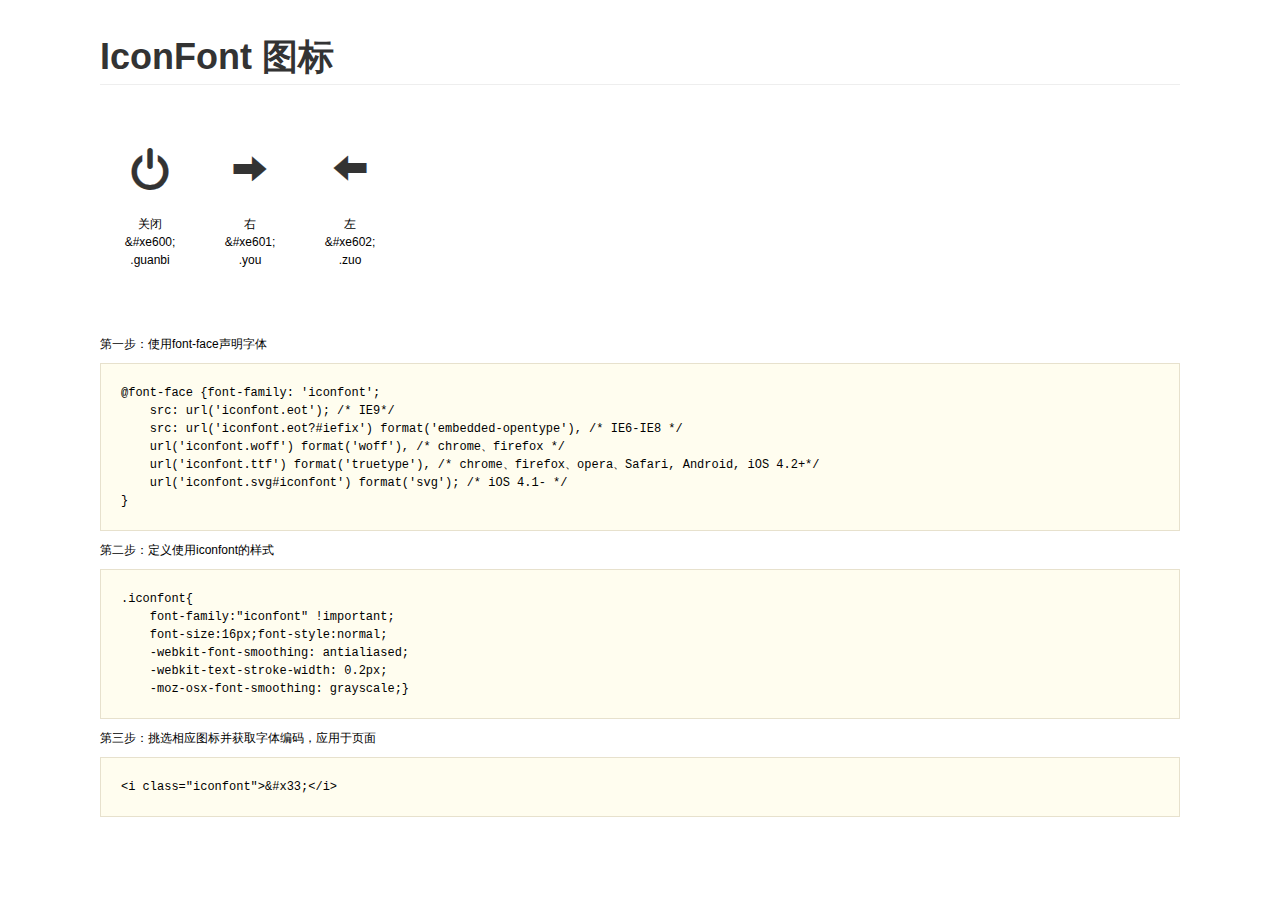
<file: static/css/iconfont/demo.html>
<!DOCTYPE html>
<html>
<head>
    <meta charset="utf-8"/>
    <title>IconFont</title>
    <link rel="stylesheet" href="demo.css">
    <link rel="stylesheet" href="iconfont.css">
</head>
<body>
    <div class="main">
        <h1>IconFont 图标</h1>
        <ul class="icon_lists clear">
            
                <li>
                <i class="icon iconfont">&#xe600;</i>
                    <div class="name">关闭</div>
                    <div class="code">&amp;#xe600;</div>
                    <div class="fontclass">.guanbi</div>
                </li>
            
                <li>
                <i class="icon iconfont">&#xe601;</i>
                    <div class="name">右</div>
                    <div class="code">&amp;#xe601;</div>
                    <div class="fontclass">.you</div>
                </li>
            
                <li>
                <i class="icon iconfont">&#xe602;</i>
                    <div class="name">左</div>
                    <div class="code">&amp;#xe602;</div>
                    <div class="fontclass">.zuo</div>
                </li>
            
        </ul>


        <div class="helps">
            第一步：使用font-face声明字体
            <pre>
@font-face {font-family: 'iconfont';
    src: url('iconfont.eot'); /* IE9*/
    src: url('iconfont.eot?#iefix') format('embedded-opentype'), /* IE6-IE8 */
    url('iconfont.woff') format('woff'), /* chrome、firefox */
    url('iconfont.ttf') format('truetype'), /* chrome、firefox、opera、Safari, Android, iOS 4.2+*/
    url('iconfont.svg#iconfont') format('svg'); /* iOS 4.1- */
}
</pre>
第二步：定义使用iconfont的样式
            <pre>
.iconfont{
    font-family:"iconfont" !important;
    font-size:16px;font-style:normal;
    -webkit-font-smoothing: antialiased;
    -webkit-text-stroke-width: 0.2px;
    -moz-osx-font-smoothing: grayscale;}
</pre>
第三步：挑选相应图标并获取字体编码，应用于页面
<pre>
&lt;i class="iconfont"&gt;&amp;#x33;&lt;/i&gt;
</pre>
        </div>

    </div>
</body>
</html>
</file>
<file: static/css/iconfont/iconfont.css>
@font-face {font-family: "iconfont";
  src: url('iconfont.eot?t=1473230076'); /* IE9*/
  src: url('iconfont.eot?t=1473230076#iefix') format('embedded-opentype'), /* IE6-IE8 */
  url('iconfont.woff?t=1473230076') format('woff'), /* chrome, firefox */
  url('iconfont.ttf?t=1473230076') format('truetype'), /* chrome, firefox, opera, Safari, Android, iOS 4.2+*/
  url('iconfont.svg?t=1473230076#iconfont') format('svg'); /* iOS 4.1- */
}

.iconfont {
  font-family:"iconfont" !important;
  font-size:16px;
  font-style:normal;
  -webkit-font-smoothing: antialiased;
  -webkit-text-stroke-width: 0.2px;
  -moz-osx-font-smoothing: grayscale;
}
.icon-guanbi:before { content: "\e600"; }
.icon-you:before { content: "\e601"; }
.icon-zuo:before { content: "\e602"; }
</file>
<file: static/css/iconfont/demo.css>
*{margin: 0;padding: 0;list-style: none;}
/*
KISSY CSS Reset
理念：1. reset 的目的不是清除浏览器的默认样式，这仅是部分工作。清除和重置是紧密不可分的。
2. reset 的目的不是让默认样式在所有浏览器下一致，而是减少默认样式有可能带来的问题。
3. reset 期望提供一套普适通用的基础样式。但没有银弹，推荐根据具体需求，裁剪和修改后再使用。
特色：1. 适应中文；2. 基于最新主流浏览器。
维护：玉伯<lifesinger@gmail.com>, 正淳<ragecarrier@gmail.com>
 */

/** 清除内外边距 **/
body, h1, h2, h3, h4, h5, h6, hr, p, blockquote, /* structural elements 结构元素 */
dl, dt, dd, ul, ol, li, /* list elements 列表元素 */
pre, /* text formatting elements 文本格式元素 */
form, fieldset, legend, button, input, textarea, /* form elements 表单元素 */
th, td /* table elements 表格元素 */ {
  margin: 0;
  padding: 0;
}

/** 设置默认字体 **/
body,
button, input, select, textarea /* for ie */ {
  font: 12px/1.5 tahoma, arial, \5b8b\4f53, sans-serif;
}
h1, h2, h3, h4, h5, h6 { font-size: 100%; }
address, cite, dfn, em, var { font-style: normal; } /* 将斜体扶正 */
code, kbd, pre, samp { font-family: courier new, courier, monospace; } /* 统一等宽字体 */
small { font-size: 12px; } /* 小于 12px 的中文很难阅读，让 small 正常化 */

/** 重置列表元素 **/
ul, ol { list-style: none; }

/** 重置文本格式元素 **/
a { text-decoration: none; }
a:hover { text-decoration: underline; }


/** 重置表单元素 **/
legend { color: #000; } /* for ie6 */
fieldset, img { border: 0; } /* img 搭车：让链接里的 img 无边框 */
button, input, select, textarea { font-size: 100%; } /* 使得表单元素在 ie 下能继承字体大小 */
/* 注：optgroup 无法扶正 */

/** 重置表格元素 **/
table { border-collapse: collapse; border-spacing: 0; }

/* 清除浮动 */
.ks-clear:after, .clear:after {
  content: '\20';
  display: block;
  height: 0;
  clear: both;
}
.ks-clear, .clear {
  *zoom: 1;
}

.main {padding: 30px 100px;}
.main h1{font-size:36px; color:#333; text-align:left;margin-bottom:30px; border-bottom: 1px solid #eee;}

.helps{margin-top:40px;}
.helps pre{
  padding:20px;
  margin:10px 0;
  border:solid 1px #e7e1cd;
  background-color: #fffdef;
  overflow: auto;
}

.icon_lists li{
  float:left;
  width: 100px;
  height:180px;
  text-align: center;
}
.icon_lists .icon{
  font-size: 42px;
  line-height: 100px;
  margin: 10px 0;
  color:#333;
  -webkit-transition: font-size 0.25s ease-out 0s;
  -moz-transition: font-size 0.25s ease-out 0s;
  transition: font-size 0.25s ease-out 0s;

}
.icon_lists .icon:hover{
  font-size: 100px;
}
</file>
